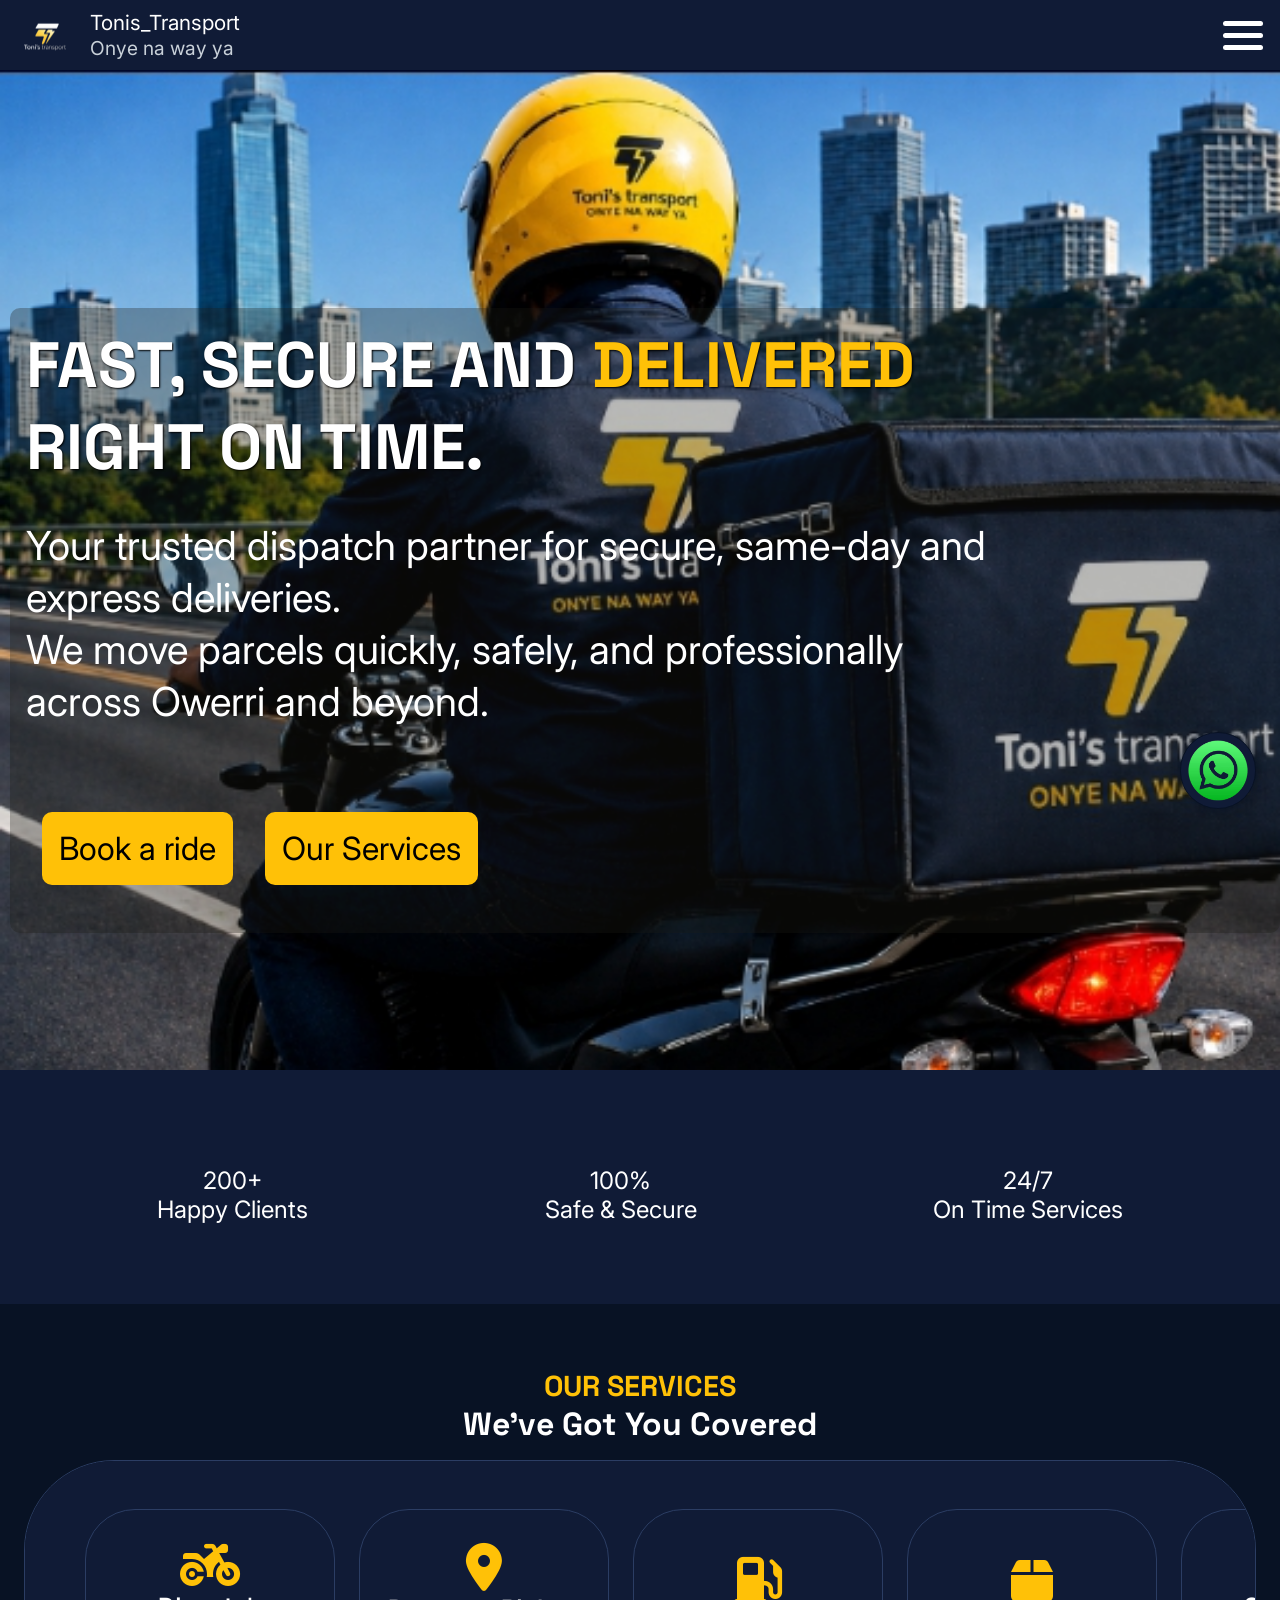
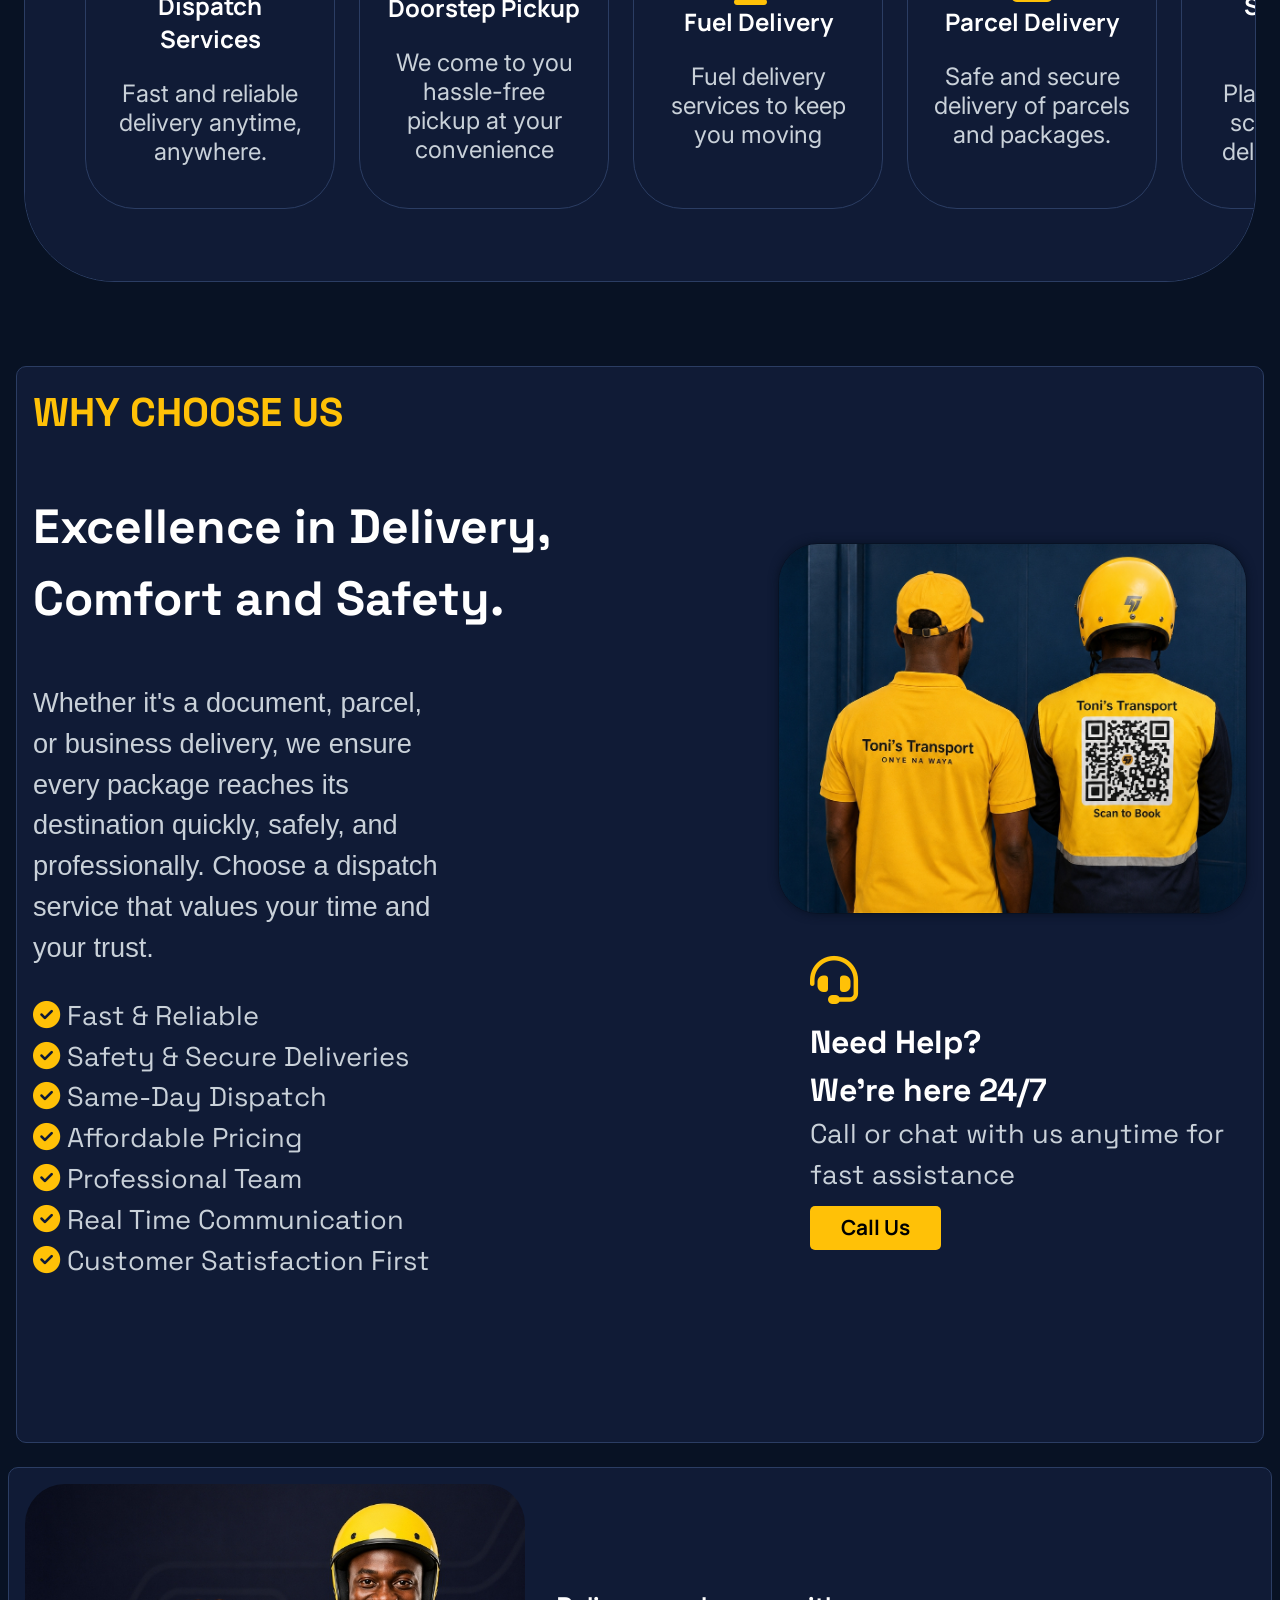
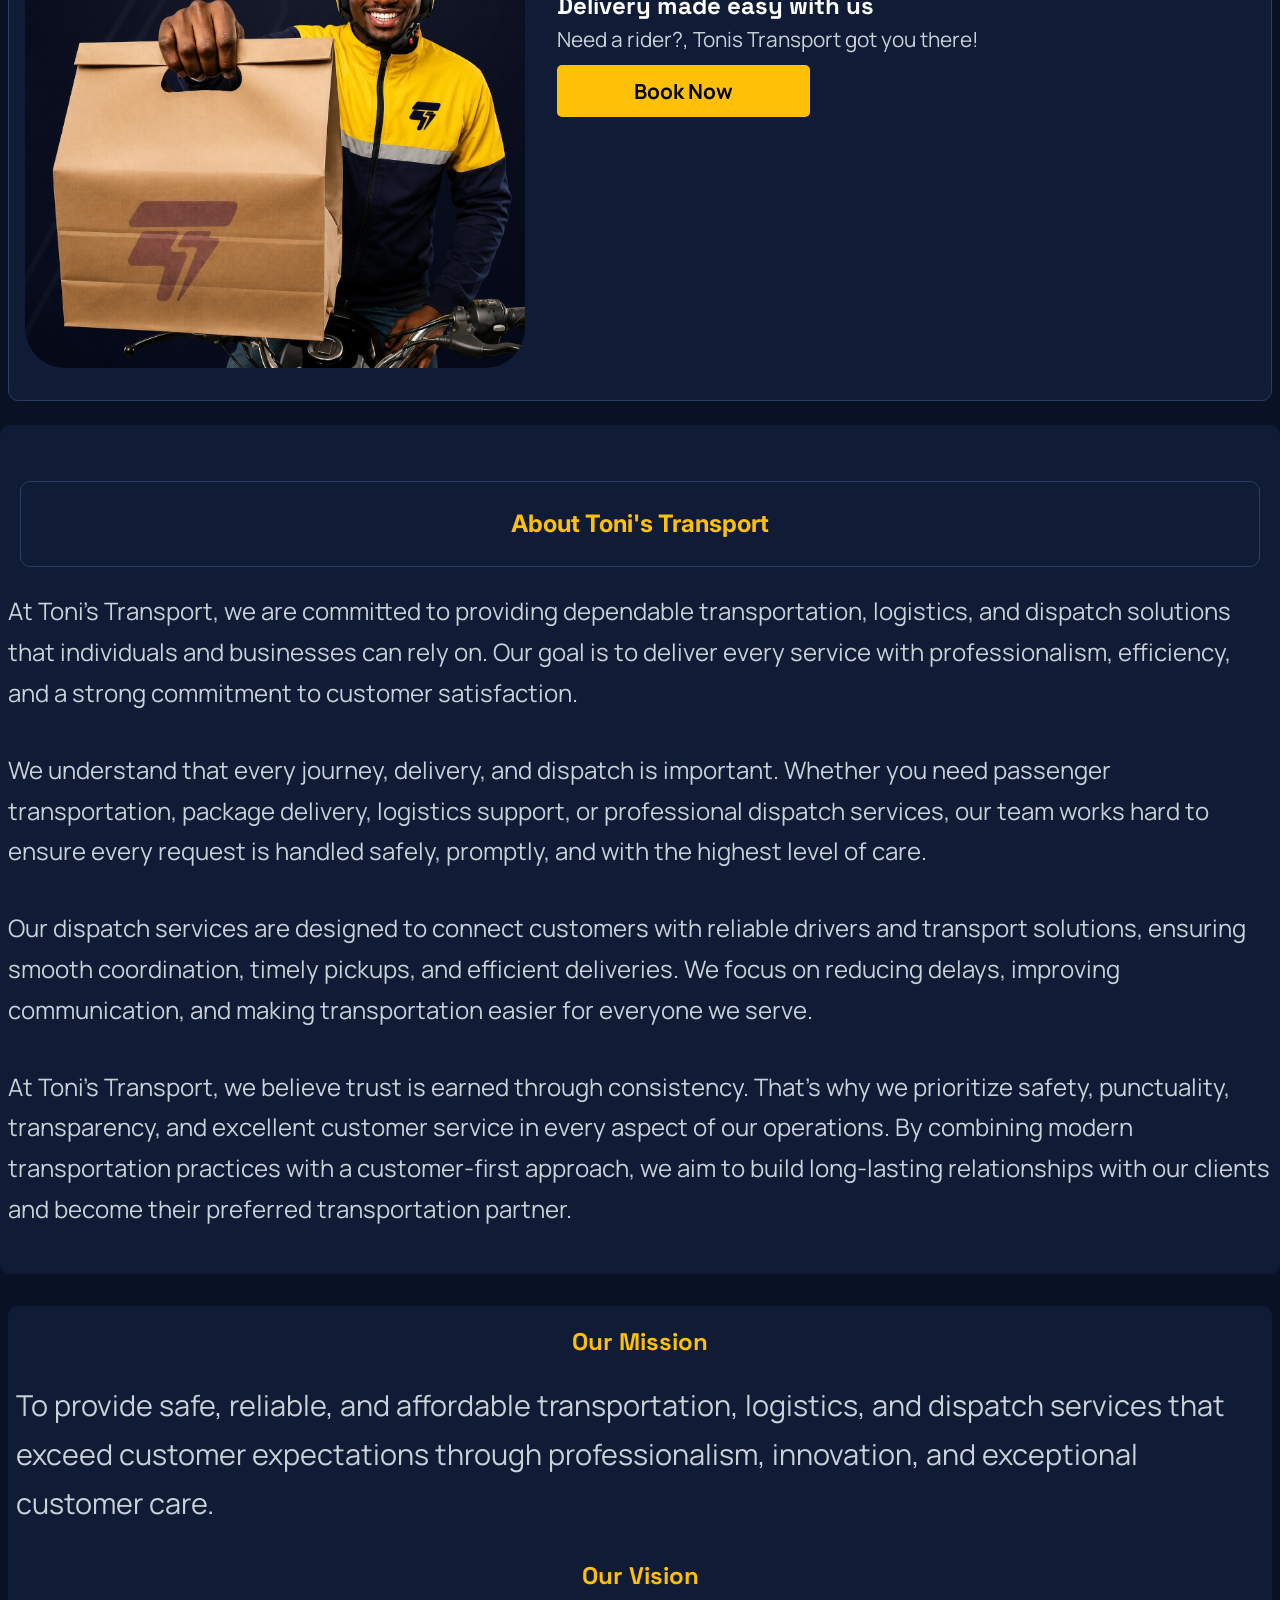
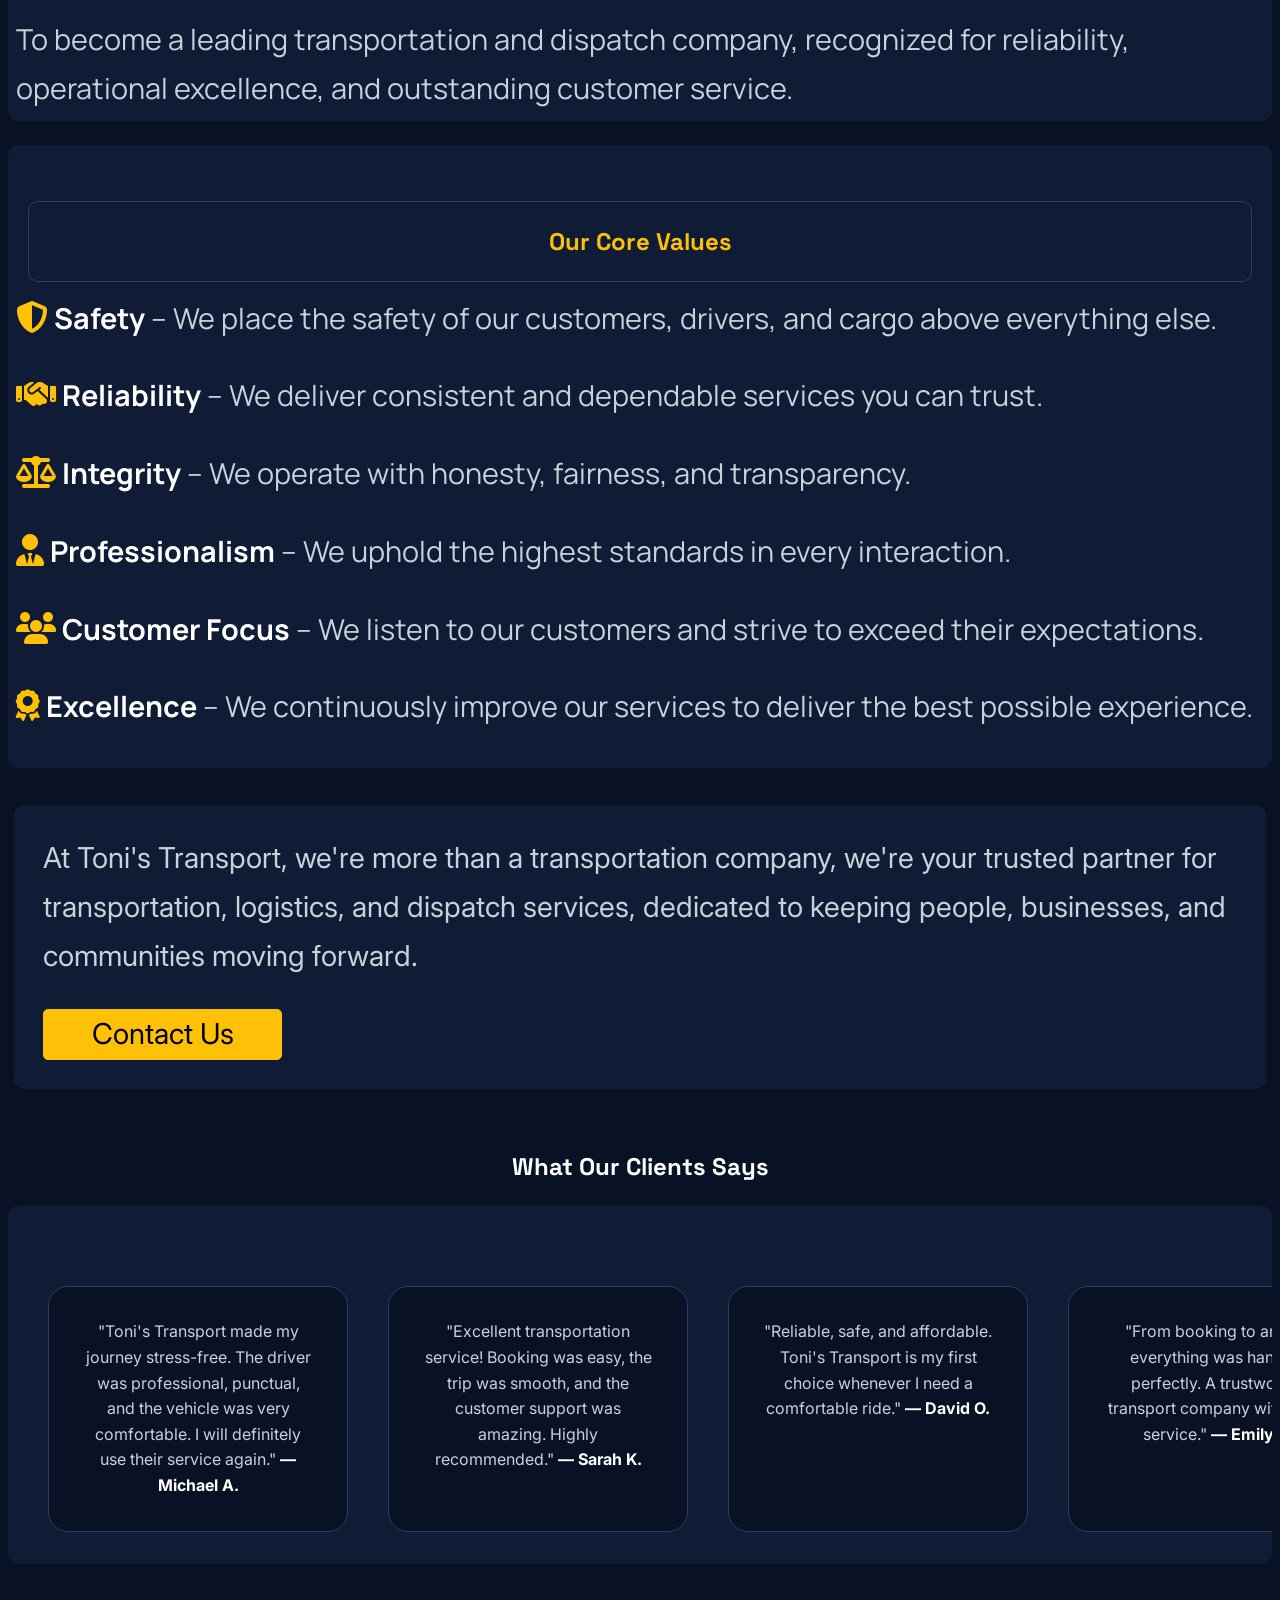
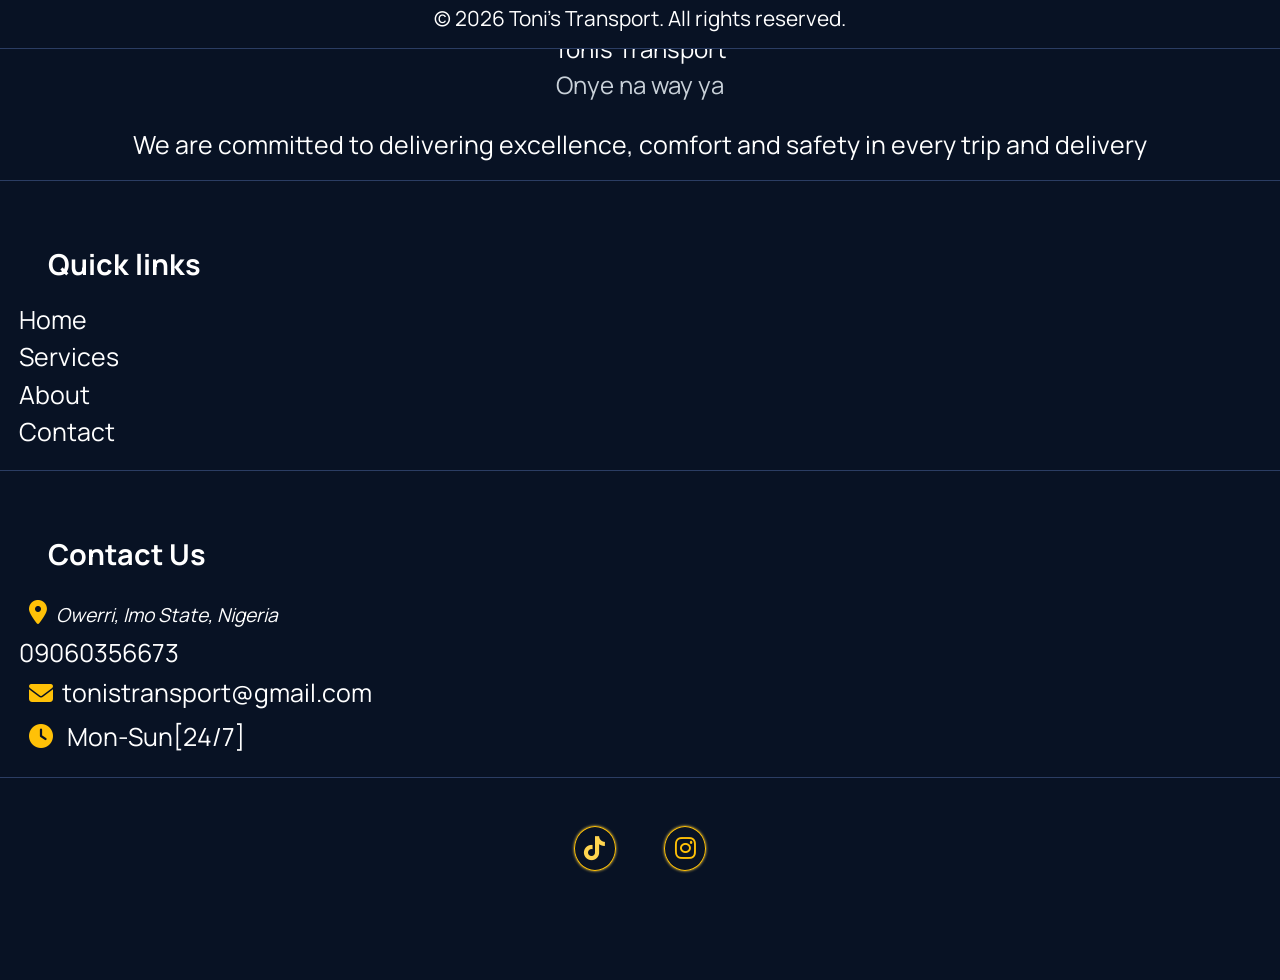
<file: index.html>
<!DOCTYPE html>
<html lang="en">
<head>
  <meta charset="UTF-8">
  <meta name="viewport" content="width=device-width, initial-scale=1.0">
  <meta name="Author" content="Dominic">
  <meta name="description" content="Tonis Transport">
  <link rel="stylesheet" href="https://cdnjs.cloudflare.com/ajax/libs/font-awesome/6.5.2/css/all.min.css">
<link rel="stylesheet" href="https://fonts.googleapis.com/css2?family=Inter:wght@400;500;600&family=Manrope:wght@400;500;600;700&family=Space+Grotesk:wght@400;500;600;700&display=swap">
  <link rel="stylesheet" href="css/style.css">
  <title>Toni's Transport.ng</title>
</head>
<body>
      <header>
        <section class="section">
          <div class="section-left">
          <figure>
            <img src="img/Logo.jpg" alt="tonis logo" width="90" height="90" loading="lazy">
          </figure>

          <p class="h1">Tonis_Transport<br><span class="small-hd"> Onye na way ya</span>
          </p>
           </div>
           
        <button class="main-button" aria-label="open navigation menu">
      <div class="button-icon"></div>
          </button>
        </section>
      <nav>
  <ul>
  <li><a href="#home">Home</a></li>
  <li><a href="#service">Our Services</a></li>
  <li><a href="#About">About Us</a></li>
  <li><a href="#Contact">Contact</a></li>
  </ul>
      </nav>
    </header>
  <main id="home">
    <section class="hero">
<div class="herocontent">
<h1>
  FAST, SECURE AND <span class="primary">DELIVERED</span> RIGHT ON TIME.
</h1>
<p>
  Your trusted dispatch partner for secure, same-day and express deliveries. <br>We move parcels quickly, safely, and professionally across Owerri and beyond.
</p>

<div class="cta">
    <p>
    <a href="#book">
      <span class="ride">Book a ride
    </span>
    </a>
    </p>

     <p>
    <a href="#service">Our Services</a>
    </p>
</div>
</div>
</section>

<section class="detail">
<div class="div">
  <p>200+<br>Happy Clients</p>
  <p>100%<br>Safe & Secure</p>
  <p>24/7<br>On Time Services</p>
</div>
</section>

<article id="service">
      <span class="maincover">
  <p>OUR SERVICES</p>
  <h2>We've Got You Covered</h2>
  </span>
<section class="service">
  <a href="#book">
  <div>
    <i class="fa-solid fa-motorcycle"  aria-hidden="true"></i>
    <p>Dispatch Services</p>
    <p class="p">Fast and reliable delivery anytime, anywhere.</p>
  </div>
  </a>
  
      <a href="#book">
  <div>
    <i class="fa-solid fa-location-dot" aria-hidden="true"></i>
    <p>Doorstep Pickup</p>
    <p class="p">We come to you hassle-free pickup at your convenience</p>
  </div>
  </a>
  
    <a href="#book">
  <div>
     <i class="fa-solid fa-gas-pump"  aria-hidden="true"></i>
    <p>Fuel Delivery</p>
    <p class="p">Fuel delivery services to keep you moving</p>
  </div>
  </a>
  
    <a href="#book">
  <div>
    <i class="fa-solid fa-box"  aria-hidden="true"></i>
    <p>Parcel Delivery</p>
    <p class="p">Safe and secure delivery of parcels and packages.</p>
  </div>
  </a>
  
    <a href="#book">
  <div>
  <i class="fa-solid fa-calendar-check" aria-hidden="true"></i>
    <p>Scheduled Delivery</p>
    <p class="p">Plan ahead and schedule your deliveries easily</p>
  </div>
  </a>
  
    <a href="#book">
  <div>
        <i class="fa-solid fa-warehouse"  aria-hidden="true"></i>
    <p>Items Storage & Delivery</p>
    <p class="p">We help you store, manage, and deliver your items efficiently.</p>
  </div>
  </a>
  
    <a href="#book">
  <div>
        <i class="fa-solid fa-car"  aria-hidden="true"></i>
    <p>Pickups & Dropoffs</p>
    <p class="p">Easy Pickup and Dropoff services around the town and beyond.</p>
  </div>
  </a>
  
    <a href="#book">
  <div>
     <i class="fa-solid fa-cart-shopping"  aria-hidden="true"></i>
    <p>
      Groceries Delivery
    </p>
    <p class="p">Fresh groceries delivered to your doorstep.</p>
  </div>
  </a>
  
    <a href="#book">
  <div>
   <i class="fa-solid fa-prescription-bottle-medical"  aria-hidden="true"></i>
    <p>Pharmacy Delivery</p>
    <p class="p">Safe and timely delivery of medicines.</p>
  </div>
  </a>
  
    <a href="#book">
  <div>
    <i class="fa-solid fa-burger"  aria-hidden="true"></i>
    <p>Food Delivery</p>
    <p class="p">Fast delivery for meals and groceries from your favorite spots.</p>
  </div>
  </a>

  <a href="#book">
  <div>
        <i class="fa-solid fa-clock"  aria-hidden="true"></i>
    <p>Same Day Delivery</p>
    <p class="p">Get your items delivered the same day.</p>
</div>
</a>

  <a href="#book">
  <div>
    <i class="fa-solid fa-truck-fast"  aria-hidden="true"></i>
    <p>Urgent Delivery</p>
    <p class="p">Priority delivery of time sensitive items.</p>
    </div>
    </a>
    
     <a href="#call">
    <div class="last-child">
       <p>Need another service?<br>
Contact us today</p><i class="fa-solid fa-circle-arrow-right"  aria-hidden="true"></i>
</div>
</a>
</section>
</article>

<article id="why">
<section class="whyus">
  <div>
    <h3>WHY CHOOSE US</h3>
    <P class="whyush2">
      Excellence in Delivery, Comfort and Safety.
    </P>
    
    <p class="whyus-details">
      Whether it's a document, parcel, or business delivery, we ensure every package reaches its destination quickly, safely, and professionally. Choose a dispatch service that values your time and your trust.
    </p>
    
    <span class="span">
    <p><i class="fa-solid fa-circle-check"  aria-hidden="true"></i>
    Fast & Reliable</p>
    
    <p><i class="fa-solid fa-circle-check"  aria-hidden="true"></i>
      Safety & Secure Deliveries</p>
       <p><i class="fa-solid fa-circle-check"  aria-hidden="true"></i>
    Same-Day Dispatch</p>
    
    <p><i class="fa-solid fa-circle-check"  aria-hidden="true"></i>
     Affordable Pricing</p>
    <p><i class="fa-solid fa-circle-check"  aria-hidden="true"></i>
  Professional Team</p>
    <p><i class="fa-solid fa-circle-check"  aria-hidden="true"></i>
    Real Time Communication</p>
    <p><i class="fa-solid fa-circle-check"  aria-hidden="true"></i>
    Customer Satisfaction First</p>
  </div>
  
  <div class="grid">
  <div class="img">
    <figure class="container">
      <img src="img/Workers.jpg" alt="workers" width="500" height="500" loading="lazy">
    </figure>
  </div>
  
  <div class="help" id="call">
    <span class="headset">
    <i class="fa-solid fa-headset"></i>
    </span>
    <p class="bold">Need Help?<br>We're here 24/7</p>
    <p class="call">Call or chat with us anytime for fast assistance</p>
    <p class="book">
      <a href="tel:+2349060356673">Call Us</a>
    </p>
    
        <p class="logo">
  <a href="https://wa.me/2349060356673?text=Hello%2C%20I%20want%20to%20make%20inquiries%20about%20your%20services." target="_blank">
  <img alt="WhatsApp logo" src="img/WhatsApp logo.jpg" width="45" height="15">
  </a>
    </p>
    </div>
  </div>
</section>
</article>

<article id="book">
<section class="card">
  <div class="order">
    <figure>
  <img src="img/Packguy.jpg" alt="Dispatch rider carrying a package" width="500" height="500"  loading="lazy">
    </figure>
    
    <div class="flex">
    <p class="cardhd">Delivery made easy with us</p>
    <p>Need a rider?, Tonis Transport got you there!</p>
    <p class="book">
<a href="https://wa.me/2349129868242?text=Hello%2C%20I%20would%20like%20to%20book%20one%20of%20your%20services." target="_blank">
  Book Now
</a>
    </p>
  </div>
  </div>
</section>
</article>

 <article id="About">
<section class="abt">
  <h2>
  About Toni's Transport
  </h2>
  <p>
At Toni's Transport, we are committed to providing dependable transportation, logistics, and dispatch solutions that individuals and businesses can rely on. Our goal is to deliver every service with professionalism, efficiency, and a strong commitment to customer satisfaction.
  </p>
  
  <p>
We understand that every journey, delivery, and dispatch is important. Whether you need passenger transportation, package delivery, logistics support, or professional dispatch services, our team works hard to ensure every request is handled safely, promptly, and with the highest level of care.
  </p>
  
  <p>
Our dispatch services are designed to connect customers with reliable drivers and transport solutions, ensuring smooth coordination, timely pickups, and efficient deliveries. We focus on reducing delays, improving communication, and making transportation easier for everyone we serve.
  </p>
  
  <p>
At Toni's Transport, we believe trust is earned through consistency. That's why we prioritize safety, punctuality, transparency, and excellent customer service in every aspect of our operations. By combining modern transportation practices with a customer-first approach, we aim to build long-lasting relationships with our clients and become their preferred transportation partner.
</p>
   </section>
  </article>

<article>
  <section class="mission-vs">
<h4>Our Mission</h4>
<p>
To provide safe, reliable, and affordable transportation, logistics, and dispatch services that exceed customer expectations through professionalism, innovation, and exceptional customer care.
</p>
<br>

<h4>Our Vision</h4>

<p>
To become a leading transportation and dispatch company, recognized for reliability, operational excellence, and outstanding customer service.
</p>
</section>
</article>

<article>
  <section class="value">
    <h4>
Our Core Values
</h4>
<p>
<span class="value-hd">
   <i class="fa-solid fa-shield-halved"  aria-hidden="true"></i>Safety</span> – We place the safety of our customers, drivers, and cargo above everything else.
</p>

<p>
<span class="value-hd ">
  <i class="fa-solid fa-handshake"  aria-hidden="true"></i>Reliability</span> – We deliver consistent and dependable services you can trust.
</p>

<p>
<span class="value-hd ">
<i class="fa-solid fa-scale-balanced"  aria-hidden="true"></i>Integrity</span> – We operate with honesty, fairness, and transparency.
</p>

<p>
<span class="value-hd ">
 <i class="fa-solid fa-user-tie"  aria-hidden="true"></i>Professionalism</span> – We uphold the highest standards in every interaction.
</p>

<p>
<span class="value-hd ">
 <i class="fa-solid fa-users"  aria-hidden="true"></i>Customer Focus</span> – We listen to our customers and strive to exceed their expectations.
</p>

<p>
<span class="value-hd ">
    <i class="fa-solid fa-award"  aria-hidden="true"></i>Excellence</span> – We continuously improve our services to deliver the best possible experience.
</p>
  </section>
</article>
  
  <article>
    <section class="foot">
    <p>
  At Toni's Transport, we're more than a transportation company, we're your trusted partner for transportation, logistics, and dispatch services, dedicated to keeping people, businesses, and communities moving forward.
 
    </p>
    <div class="contact">
      <p>
    <a href="tel:+2349060356673">     
      <i class="fa-solid fa-phone" aria-hidden="true">
</i>Contact Us</a>
       </p>
       </div>
       </section>
  </article>

<article>
  <h4>What Our Clients Says</h4>
  <section class="client">
    <div class="div">
      <p>
"Toni's Transport made my journey stress-free. The driver was professional, punctual, and the vehicle was very comfortable. I will definitely use their service again."<span class="Cl"> — Michael A.</span>
</p>
</div>

<div class="div">
    <p>
"Excellent transportation service! Booking was easy, the trip was smooth, and the customer support was amazing. Highly recommended."<span class="Cl"> — Sarah K.</span>
</p>
</div>

<div class="div">
  <p>
"Reliable, safe, and affordable. Toni's Transport is my first choice whenever I need a comfortable ride."<span class="Cl"> — David O.</span>
</p>
</div>

<div class="div">
   <p>
"From booking to arrival, everything was handled perfectly. A trustworthy transport company with great service." <span class="Cl"> — Emily R.</span>
</p>
</div>
</section>
</article>
  </main>
  
  <footer class="footer">
    <div>
      <p class="toni">Tonis Transport<br><span class="gray">Onye na way ya</span></p>
      <p>We are committed to delivering excellence, comfort and safety in every trip and delivery </p>
      </div>
    
    <div class="footer-link">
      <h5 class="quick">Quick links</h5>
          <p>
            <a href="#home">Home</a></p>
          <p>
          <a href="#service">Services</a>
          </p>
          <p><a href="#About">About</a></p>
          <p>
           <a href="#Contact">Contact</a>
            </p>
    </div>

    <div class="u" id="Contact">
      <h5>Contact Us</h5>
      
    <p><address><i class="fa-solid fa-location-dot"  aria-hidden="true"></i>Owerri, Imo State, Nigeria</address></p>
    
      <p><i class="fa-solid fa-phone"  aria-hidden="true"></i>
      09060356673</p>
      <p>
    <a href="mailto:tonistransport@gmail.com">
  <i class="fa-solid fa-envelope" ></i>tonistransport@gmail.com
  </a></p>
    
      <p> <i class="fa-solid fa-clock" aria-hidden="true"></i> Mon-Sun[24/7]</p>
    </div>
              <span class="icons">
 <a href="https://vm.tiktok.com/ZS9hAJEeNHgga-iMkTO/" target="_blank">
   <i class="fa-brands fa-tiktok"  aria-hidden="true"></i>
</a>

<a href="https://www.instagram.com/tonis_transport/?utm_source=ig_web_button_share_sheet" target="_blank">
<i class="fa-brands fa-instagram"  aria-hidden="true"></i>
</a>
    </span>
    
      <div class="Right">
     <p> &copy 2026 Toni's Transport. All rights reserved.</p>  
      </div>
  </footer>
</body>
</html>
</file>
<file: css/style.css>
*{  
  padding: 0;  
  margin: 0;  
  box-sizing: border-box;  
} 

html{
scroll-behavior: smooth;
}

:root{
--background: #081224;    
--card-bg: #101B36;       
--card-hover: #162547;
--primary: #FFC107;   
--primary-hover: #FFD54F;  
--white: #FFFFFF;         
--text-gray: #C9D1D9;   
--border: #2B3D63;  
--black:hsl(60.3,0%,0%);
}

body{
font-family: "Inter", sans-serif;
background: var(--background);
font-size: 1em;
color: var(--white);
}

header,nav,main,footer{
display: grid;
grid-template-columns: 100%;
}

:is(header:hover,header:focus-within) .button-icon{
background: transparent;
transform: rotate(720deg);
}

:is(header:hover,header:focus-within) .button-icon::before{
transform: translateX(-20px) rotate(45deg);
}

:is(header:hover,header:focus-within) .button-icon::after{
transform: translateX(-20px) rotate(-45deg);
}

:is(header:hover,header:focus-within) nav{
display: block;
}

header{
background: var(--card-bg);
}

.section{
display: flex;
flex-flow: row no wrap;
justify-content: space-between;
align-items: center;
height: 70px;
}

.section-left{
  display: flex;
  justify-content: flex-start;
  flex-direction: row;
}

.section-left img{
    display: block;
  max-width: 100%;
  height: auto;
}

.section .h1{
font-size: 1rem;
color: var(--white);
margin: auto;
}

.section .small-hd{
color: var(--text-gray);
font-size: 0.8rem;
}

.main-button{
display: flex;
justify-content: center;
align-items: center;
border: none;
background: transparent;
margin-right: 1em;
width: 48px;
height: 48px;
position: relative;
}

.button-icon,
.button-icon::before,
.button-icon::after{
position: absolute;
width: 40px;
height: 5px;
background: var(--white);
border-radius: 5px ;
transition: all 0.5s;
}

.button-icon::before,
.button-icon::after{
content: "";
}

.button-icon::before{
transform: translate(-20px,-12px);
}

.button-icon::after{
transform: translate(-20px ,12px);
}

nav{
display: none;
background: var(--card-bg);
transform-origin: top center;
animation: show-menu ease-in-out forwards;
}

@keyframes show-menu{
0%{
transform: scaleY(0);
}

88%{
transform: scaleY(1.2);
}

100%{
transform: scaleY(1);
}
}

nav a{
display: block;
text-decoration: none;
color: var(--white);
-webkit-tap-highlight-color:transparent;
}

nav ul{
list-style: none;
text-align: center;
}

nav li{
padding: 1em;
list-style: none;
text-decoration: none;
border-top: 1px solid var(--background);
}

nav a:any-link{
color: var(--white);
}

nav li:hover,
nav li:focus{
transform: scale(0.9);
}

.hero{
display: flex;
flex-direction: column;
place-content: center;
min-height: 100vh;
padding-left: 0.6em;
background-image: url('../img/home.jpg');
background-repeat: no-repeat;
background-size: cover;
text-shadow: 1px 1px 2px var(--black);
background-color: var(--background);
}

h1{
font-family:"Space Grotesk", sans-serif;
font-weight: 700;
}

.hero p{
font-family: "inter",sans-serif;
font-weight: 400;
}

.primary{
  color: var(--primary);
}

h1,
.hero p{
margin-bottom: 0.5em;
}

.herocontent p:not(.cta p){
  font-size: 1rem;
  line-height: 1.3;
}

.herocontent p{
flex-wrap: no-wrap;
}

.cta a{
display: block;
text-decoration: none;
color: black;
-webkit-tap-highlight-color:transparent;
}

.cta{
font-family:"Manrope" ;
font-weight: 700;
display: flex;
}

.cta p{
border: 1px solid transparent;
border-radius: 5px;
background: var(--primary);
text-shadow: none;
padding: 0.5em;
margin: 2em 0.5em 0em 0.5em;
}

.cta p:hover{
transform: scale(0.9);
background: var(--primary-hover);
transition-duration: 0.3s;
}

.detail{
font-family: "Inter","Space Grotesk";
padding-bottom: 2.5em;
background: var(--card-bg);
margin-bottom: 2em;
}

.div{
display: flex;
justify-content: space-evenly;
gap: 3em;
margin: 3em 0.5em 0em 0.5em;
}

.div p{
text-align: center;
}

.service a{
-webkit-tap-highlight-color: transparent;
text-decoration: none;
color: var(--text-gray);
}

.service{
display: flex;
background: var(--card-bg);
border-radius: 5px;
border: 0.5px solid var(--border);
padding: 2em;
margin: 0em 0.5em 1.5em 0.5em;
overflow-x: auto;
scroll-behavior: smooth;
}

.service div .last-child{
  display: flex;
  flex-direction: row;
  align-items: center;
  padding: 10em;
}

.service div:hover{
border: 1px solid var(--primary);
box-shadow: 0px 0px 4px var(--primary);
transform: rotateX(360deg);
transition-duration: 1s;
}

.service::-webkit-scrollbar{
display: none;
}

.service div{
place-content:center;
border: 0.5px solid var(--border);
border-radius: 20px;
gap: 5em;
padding: 1em;
margin: 0em 0.5em 1em 0.5em;
width: 250px;
height: 250px;
animation: linear 3s linear 2;
}

.fa-circle-arrow-right{
  margin-top: 0.5em;
}

@keyframes linear{
  0%{
    transform: translateX(0);
  }
  
  50%{
    transform: translateX(-50%);
  }
  
  100%{
    transform: translateX(0);
  }
}

.service div p{
text-align: center;
}

.service div p:not(.p){
font-family: "Manrope",sans-serif;
color: var(--white);
font-weight: 700;
}

.service .p {
font-family: "Inter",sans-serif;
font-weight: 400;
padding-top: 1em;
}

.service i{
display: flex;
justify-content: center;
font-size: 2em;
color: var(--primary);
}

.maincover{
font-family: "Space Grotesk",sans-serif;
font-weight: 700;
display: flex;
align-items: center;
flex-direction: column;
margin-bottom: 0.5em;
}

.maincover p:not(h2){
font-size: 0.7rem;
color: var(--primary);
}

h2{
font-size: 1.5rem;
font-weight: bold;
}

h3,
.whyush2,
.bold{
font-family:"Space Grotesk", sans-serif;
font-weight:700;
}

.whyus img{
display: block;
max-width: 100%;
height: auto;
border-radius: 40px;
}

.whyus{
background: var(--card-bg);
border-radius: 10px;
margin: 3em 0.5em 1.5em 0.5em;
border: 0.5px solid var(--border);
}

.whyus .headset{
font-size: 3rem;
color: var(--primary);
}

.whyus div i:first-child{
color: var(--primary);
}

.whyush2{
font-size: 1.2em;
font-weight: 700;
margin: 1em 0em 1em 0em;
}

.whyus div:not(.img,.help){
padding: 1em;
}

.whyus div{
line-height: 1.5;
}

.whyus .help{
padding-top: 2em;
}

.whyus-details{
  font-family:sans-serif;
  font-size: 1rem;
  color: var(--text-gray);
  margin-bottom: 1em;
}

h3{
font-size: 1.2em;
color: var(--primary);
}

.span{
color: var(--text-gray);
}

.call{
font-size: 1em;
color: var(--text-gray);
}

.card{
background: var(--card-bg);
border-radius: 10px;
margin: 0em 0.5em 1.5em 0.5em;
padding: 1em;
border: 0.5px solid var(--border);
line-height: 1.5;
}

.card img {
margin-bottom: 1em;
display: block;
max-width: 100%;
height: auto;
border-radius: 40px;
}

.card .cardhd{
font-family:"sans-serif";
font-weight: bold;
color: var(--white);
}

.card div p:not(.cardhd,.book){
color: var(--text-gray);
}

.logo img{
  display: block;
  border: 2px solid var(--primary);
  background: var(--card-bg);
  max-width: 100px;
  height: auto;
  margin:0em 0.5em 1.5em 17em;
  animation: shake 1s linear infinite;
}

@keyframes shake{
  0%{
    transform: translateY(0%);
  }
  
  60%{
    transform: translateY(50%);
  }
  
  100%{
    transform: translateY(0%);
  }
}

.book a{
text-decoration: none;
-webkit-tap-highlight-color:transparent;
color: var(--black);
}

.book{
font-family:"Manrope" ;
font-weight: 700;
border: 0.5px;
border-radius: 5px;
background: var(--primary);
padding: 0.5em;
margin-top: 0.5em;
width: 30%;
text-align: center;
}

.book:hover{
background: var(--primary-hover);
transform: scale(0.9);
transition-duration: 0.3s;
}

h4{
 font-family: "Space Grotesk",sans-serif;
font-size: 1.5rem;
font-weight: bold;
display: flex;
align-items: center;
flex-direction: column;
margin-bottom: 0.5em;
margin-top: 2em;
}

.abt{
  background: var(--card-bg);
  border-radius: 10px;
  padding: 0.5em;
  margin: 0em 0em 1em 0em;
  line-height: 1.5;
}

.abt h2{
  font-size: 1.5rem;
  margin: 2em 0.5em 1em 0.5em;
  border: 1px solid var(--border);
  border-radius: 10px;
  background: var(--card-bg);
  padding: 1em;
  text-align: center;
  color: var(--primary);
}

.abt p{
  margin-bottom: 1.5em;
  color: var(--text-gray);
}

.mission-vs{
  background: var(--card-bg);
  border-radius: 10px;
  padding: 0.5em;
  margin: 1em 0.5em 0.5em 0.5em;
}

.mission-vs p{
  color: var(--text-gray);
}

.mission-vs h4{
  color: var(--primary);
  font-size: 1.5em;
  font-weight: bold;
  margin-top:0.5em;
  margin-bottom: 1em;
}

.value{
  background: var(--card-bg);
  border-radius: 10px;
  padding: 0.5em;
  margin: 1em 0.5em 0.5em 0.5em;
}

.value h4{
  text-align: center;
  border: 1px solid var(--border);
  border-radius: 10px;
  margin-left: 0.5em;
  margin-right: 0.5em;
  padding: 1em;
  color: var(--primary);
}

.value .value-hd{
  color: var(--white);
  font-weight: bold;
}

.value p{
  color: var(--text-gray);
  margin-bottom: 1em;
}

.fa-handshake,
.fa-shield-halved,
.fa-scale-balanced,
.fa-user-tie,
.fa-users,
.fa-award{
  font-size: 2rem;
  color: var(--primary);
  margin-right: 0.2em;
}

.abt h4{
    font-family: "Space Grotesk", sans-serif;
    font-weight: 700;
}

.contact,
.value-hd{
    font-family: "Manrope", sans-serif;
    font-weight: 700;
}

.abt p,
.mission-vs p,
.value p,
.foot p{
    font-family: "Inter", sans-serif;
    font-weight: 400;
    line-height: 1.7;
}

.small-hd{
    color: var(--text-gray);
    font-size: 0.8rem;
}

.foot{
  background: var(--card-bg);
  border-radius: 10px;
  margin: 1em 0.5em 0.5em 0.5em;
  padding: 1em;
  line-height: 1.3;
}

.foot a{
  display: block;
  -webkit-tap-highlight-color:transparent;
  color: var(--black);
  text-decoration: none;
}

 .contact{
  border: 1px solid var(--primary);
  border-radius: 5px;
  background: var(--primary);
  text-align: center;
  margin-top: 1em;
  width: 45%;
  padding: 0.5em;
}

 .contact a:any-link{
  color: var(--black);
}

.fa-phone{
  color: var(--black);
  font-size: 1rem;
  margin-right: 0.3rem;
}

.contact:hover{
  color: var(--black);
  background: var(--primary-hover);
  transition-duration: 0.3s;
  transform: scale(0.9);
}

.client{
    display: flex;
    gap: 1.5rem;
    overflow-x: auto;
    padding: 2rem;
    margin: 1.5rem 0.5rem;
    background: var(--card-bg);
    border: none;
    border-radius: 10px;
    scroll-behavior: smooth;
}

.client::-webkit-scrollbar{
    display: none;
}

.client .div{
    flex: 0 0 300px;
    border: 1px solid var(--border);
    border-radius: 20px;
    padding: 2rem;
    background: var(--background);
    animation: scroll 3s linear infinite;
}

.client .div p{
    color: var(--text-gray);
    line-height: 1.6;
}

.Cl{
    color: var(--white);
    font-weight: bold;
}

@keyframes scroll{
    0%{
        transform: translateX(0);
    }

    50%{
        transform: translateX(-100px);
    }

    100%{
        transform: translateX(0);
    }
}

.footer{
font-family: "Manrope",sans-serif;
font-size: 0.8rem;
gap: 1em;
}

.toni{
padding: 1em;
line-height: 1.5em;
}

.footer .gray{
  color: var(--text-gray);
}

.footer i{
color: var(--primary);
font-size: 1rem;
padding: 0.5em;
}

i:hover{
color: var(--primary-hover);
}

h5{
font-size: 0.8rem;
}

.footer div:not(.footer div:nth-child(3)
){
border-bottom: 0.5px solid var(--border);
padding: 1em;
}

.footer div:first-child{
text-align: center;
padding: 1em;
}

.footer a:any-link{
  display: block;
  text-decoration: none;
  color: var(--white);
}

.footer a:hover{
  color: var(--primary);
  text-decoration: underline;
}

.footer  a:any-link{
  color: var(--white);
}

.footer div:nth-child(2),
h5{
line-height: 1.5;
}

.footer .icons a{
  color: var(--primary);
  -webkit-tap-highlight-color:transparent;
}

.footer .icons{
display: flex;
margin: 1em auto;
}

.footer .fa-tiktok,
.fa-instagram,
.fa-facebook-f{
  margin: 0em 1em 0em 1em;
  border: 1px solid var(--primary);
  box-shadow:0px 0px 3px var(--primary-hover);
  border-radius: 50%;
}

.footer .fa-tiktok,
.fa-instagram,
.fa-facebook-f a:any-link{
  border-color: var(--primary);
  color: var(--primary-hover);
}

.footer div:last-child {
  display: flex;
  justify-content: center;
  align-items: center;
  font-size: 0.8rem;
  position: sticky;
  bottom: 0;
  border-bottom: none;
  padding: 1em;
  color: var(--white);
  background: var(--background);
  padding: 0;
}

/* Tablets */
@media (min-width: 768px) {
.section {
 .h1:not(.small-hd){
font-size: 1rem;
color: var(--white);
}

 .small-hd{
font-size: 1rem;
color: var(--text-gray);
}
}

nav li{
font-size: 1.5rem;
}

.hero{
min-height: 1000px;
background-image: url('../img/home.jpg');
background-size: cover;
object-fit: cover;

.herocontent{  
 background: hsla(60.3,14.5%,9.2%,0.305);  
  border-radius: 10px;  
  padding: 1em;  
  margin: 6.8em 0em 0.5em;
}  
  
  h1{  
  font-size: 3rem;  
}  
  
  p:not(.cta p){  
  font-size: 1.3rem;  
  text-shadow: none;  
  color: var(--white);  
  width: 40ch; 
}  
  
 .cta p{  
  font-size: 1.3rem;  
  text-shadow: none;  
}  
   }

.detail{
font-family: "Inter","Space Grotesk";
font-size: 2em;
}

.maincover p:not(h2){
font-size: 1.5rem;
}

h2{
font-size: 2em;
}

.service{
font-size: 1.5em;

  .p{
font-size: 1.2rem;
}

 div{
border-radius: 50px;
height: 300px;
}

  div:hover{
background: none;
border: 1.5px solid var(--primary);
box-shadow: 0px 0px 6px var(--primary);
}

  div:nth-child(6){
padding-bottom: 1.5em;
}

  div:nth-child(7){
padding-bottom: 1.5em;
}

 div:nth-child(10){
padding-bottom: 1.5em;
}

 div:nth-child(11){
padding-bottom: 1.5em;
}

  div:nth-child(12){
padding-bottom: 1.5em;
}

  div:last-child{
padding-bottom: 1.5em;
}
}

.whyus{
font-family: "Space Grotesk",sans-serif;
margin-right: 1em;
margin-left:1em ;

  h3{
font-size: 2.5em;
}

  .whyush2,
.headset{
font-size: 3em;
}

  p{
font-size: 1.5em;
}

  .whyus img{
display: block;
border-radius: 10px;
max-width: 100%;
height: auto;
}

  .whyus-details{
  width: 27ch;
}

  .grid{
display: block;
justify-content: center;
align-items: center;
flex-direction: row;
}

  .help{
padding-left: 2em;
padding-bottom: 1em;
}

 .book{
text-align: center;
font-size: 1.3rem;
max-width: 60%;
}

  .logo img{
   width: 6%;
  position: fixed;
  bottom: 50px;
  right: 10px;
  z-index: 1;
}
}

.card{
.cardhd{
font-family:"Space Grotesk";
font-size: 1.5rem;
font-weight: 700;
}

.order{
  display: flex;
  flex-direction: row;
  flex: 1;
  gap: 2em;
}

.flex{
  margin-top:6.5em;
}

div p:not(.cardhd){
font-family:"Manrope" ;
font-size: 1.3rem;
}

.book{
text-align: center;
font-size: 1.3rem;
width: 60%;
}
}

.abt p,
.mission-vs p,
.value p{
  font-size: 1.5rem;
  font-family: "Manrope",sans-serif;
}

.foot{
  font-family: "Manrope",sans-serif;
  color: var(--text-gray);
    font-size: 1.5rem;
    
.contact{
  text-align: center;
  padding: 0em;
  width: 20%;
}

 .fa-phone{
   display: none;
}

}


.footer{
font-family: "Manrope",sans-serif;
font-size: 1.2rem;
gap: 1.5em;

.toni{
padding: 1em;
line-height: 1.5em;
}

.icons a{
-webkit-tap-highlight-color:transparent;
}

i{
color: var(--primary);
font-size: 1.5rem;
padding: 0.4em;
}

i:hover{
color: var(--primary-hover);
}

h5{
padding: 0.5em;
font-size: 1rem;
}

div:not(:last-child){
border-bottom: 0.5px solid var(--border);
padding: 1em;
}

div:first-child{
text-align: center;
padding: 1em;
}

div:nth-child(3){
line-height: 1.5;
padding-bottom: 1em;
}

div:last-child{
  font-size: 1rem;
  color: var(--white);
}

}

}

/* Laptops */
@media (min-width: 1024px) {
body{
font-family: "Inter", sans-serif;
}

header{
background: var(--card-bg);
}

.section{  
  .h1:not(.small-hd){  
    font-size: 1.3rem;  
  }  
    
  .small-hd{  
    font-size: 1.2rem;  
  }  
}  
  
.hero{  
    
 h1{  
    font-size: 4rem;  
    width: 25ch;  
  }  
    
   p:not(.cta p){  
    font-size: 2.5rem;  
  }  
    
   .cta p{  
    font-size: 2rem;  
    border-radius: 10px;  
    margin-bottom: 1em;  
  }  
}  

.detail p{  
  font-size: 1.5rem;  
}

.maincover{
margin-bottom: 1em;

  p:not(h2){
font-size: 1.8rem;
}

  h2{  
font-size: 2rem;  
}

}

  .service{  
  margin-left: 1em;  
  margin-right: 1em;  
  border-radius: 90px;  
    
 div p:not(.p){  
    font-size: 1.5rem;  
  }  
    
  .p{  
    font-size: 1.5rem;  
  }  
}

  .whyus{
  display: flex;
  flex-flow: row nowrap;
  p{
font-size: 1.7rem;
}

.grid{
  margin: 10em auto;
  
  img{
max-width: 100%;
height: auto;
box-shadow:0px 0px 10px var(--background);
border: 1px solid var(--background);
}

  .bold{  
   font-size: 2rem;  
 }  
   
 .call{  
   font-size: 1.7rem;  
 }  
   
 .book{  
   padding: 0.3em;
   text-align: center;  
 }

}

 .card{

 .book{
padding: 0.3em;
  max-width: 120px;  
text-align: center;
}

 .order{
display: flex;
flex-direction: row;
align-items: center;
justify-content: center;
margin-left: 1em;
margin-right: 8em;
}

 img{
max-width: 100%;
height: auto;
order: -1;
box-shadow:0px 0px 10px var(--primary);
border: 1px solid var(--primary);
}

  div{
align-items: center;
order: 1;
}

.cardhd{
font-size: 2rem;
}

 p:not(.cardhd,.book){  
    font-size: 1.7rem;  
  }  
    
}  
 
 .abt{
   margin: 0.5em 7em 0em 7em;
   border-radius: 10px;
 }
  
.abt p{
  font-size: 1.5rem;
}

.mission-vs p{
  font-size: 1.5rem;
}

.value p{
  font-size: 1.5rem;
}

.foot{
  color: var(--text-gray);
    font-size: 1.5rem;
}

.contact{
  text-align: center;
  width: 30%;
}

 .fa-phone{
  font-size: 2rem;
  margin-right: 0.5;
 color: var(--background);
};
}

.mission-vs p{
  font-size: 1.8rem;
}

.value p{
  font-size: 1.8rem;
}

.foot{
  color: var(--text-gray);
    font-size: 1.8rem;
}

.contact{
  width: 20%;
}

 .fa-phone{
  display: none;
}
  
.footer{  
font-family: "Manrope",sans-serif;  
  
.toni{  
  font-size: 1.5rem;
 padding: 1em;
 line-height: 1.5em;
}

  p:not(.toni){
font-size: 1.3em;
}

  .icons  a{
-webkit-tap-highlight-color:transparent;
}

i{
color: var(--primary);
font-size: 1.5rem;
padding: 0.4em;
}

 i:hover{
color: var(--primary-hover);
}

 h5{
font-size: 1.5em;
}

  h5{
margin-left: 0.5em;
}

  div:last-child{
  color: var(--white);
  font-size: 1rem;
}
}
}
}

/* Large desktops */
@media (min-width: 1280px) {
body{
font-family: "Inter", sans-serif;
}

.hero{  
    
  h1{  
    font-size: 4rem;  
    width: 20ch;  
  }  
    
  p:not(.cta p){  
    font-size: 2.5rem;  
  }  
    
  .cta p{  
    font-size: 2rem;  
    border-radius: 10px;  
    margin-bottom: 5em;  
  }  
    
 .herocontent{  
    margin-bottom: 9em;  
  }  
    
}  
  
.detail p{  
  font-size: 2.5rem;  
}

.maincover{
margin-bottom: 1em;

  p:not(h2){
font-size: 1.8rem;
}

  h2{  
font-size: 2rem;  
}

}

.service{  
  margin-left: 1em;  
  margin-right: 1em;  
  border-radius: 90px;  
    
  div p:not(.p){  
    font-size: 1.5rem;  
  }  
    
  .p{  
    text-align:center;  
    font-size: 1.5rem;  
  }  
    
}

.whyus{
display: flex;
justify-content: center;

 p{  
   font-size: 1.7rem;  
 }

  .grid{
align-items: center;

  img{  
   display: block;  
      margin-top: 10em;
   margin-bottom: 0em;  
   max-width: 100%;  
   height: auto;  
 box-shadow:0px 0px 10px var(--primary);
 border: 1px solid var(--primary);  
 }  
   
 .help{  
     
   .headset{
     font-size: 4em;  
   }  
    
.bold{  
   text-align: left;  
   margin-bottom: 0.4em;  
   font-size: 2rem;  
 }  
   
  .call{  
   text-align: left;  
   font-size: 1.7rem;  
   line-height: 1em;  
 }  
   
  .book{  
   padding: 0.1em;  
  max-width: 60%;  
   text-align: center;  
 }    
 }  
}
}

.card{
 & .order{
display: flex;
flex-direction: row;
align-items: center;
justify-content: center;
margin-left: 13em;
margin-right: 8em;
}

  img{
max-width: 100%;
height: auto;
order: 1;
box-shadow:0px 0px 20px 
var(--background);
border-radius: 80px;
border: 1px solid var(--background);
}

 div{
align-items: center;
order: -1;
flex: 1;
}

 .cardhd{
font-size: 2rem;
}

  p:not(.cardhd,
  .book){  
    font-size: 1.7rem;  
  }  
    
}  
  
.footer{  
font-family: "Manrope",sans-serif;  
  
 .toni{  
  font-size: 1.5rem;

padding: 1em;
line-height: 1.5em;
}

 p:not(.toni){
font-size: 1.3em;
}

 .icons  a{
-webkit-tap-highlight-color:transparent;
}

 i{
color: var(--primary);
font-size: 1.5rem;
padding: 0.4em;
}

  i:hover{
color: var(--primary-hover);
}

 h5{
font-size: 1.5em;
}

  h5{
margin-left: 0.5em;
}

 div:last-child{
  color: var(--white);
  font-size: 1rem;
}
}
}
</file>
